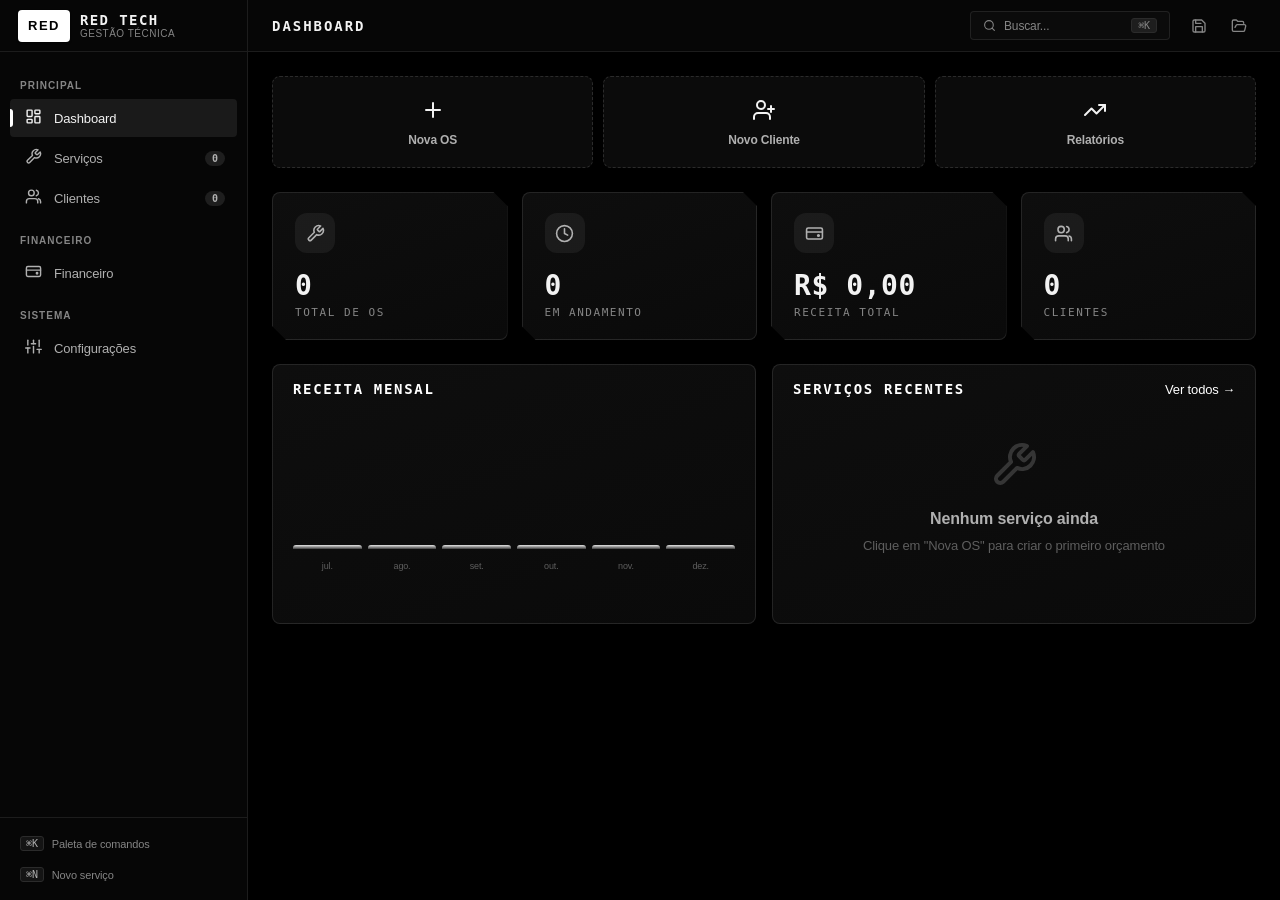
<file: index.html>
<!DOCTYPE html>
<html lang="pt-BR">
<head>
<meta charset="UTF-8">
<meta name="viewport" content="width=device-width, initial-scale=1.0">
<title>RED Tech — Gestão de Assistência Técnica</title>
<link rel="stylesheet" href="css/design-system.css">
<link rel="stylesheet" href="css/layout.css">
<link rel="stylesheet" href="css/pages.css">
<link rel="stylesheet" href="css/components.css">
<link rel="stylesheet" href="css/modal.css">
<link rel="stylesheet" href="css/print.css">
<link rel="icon" href="assets/favicon.ico" type="image/x-icon">
</head>

<body>

<div class="app" id="app">

<!-- ═══════════════ SIDEBAR ═══════════════ -->
<aside class="sidebar" id="sidebar">
    <div class="sidebar-brand">
        <div class="brand-logo">RED</div>
        <div class="brand-text">
            <div class="brand-name">RED Tech</div>
            <div class="brand-sub">Gestão Técnica</div>
        </div>
    </div>

    <nav class="sidebar-nav">
        <div class="nav-section">Principal</div>
        <div class="nav-item active" data-page="dashboard" onclick="navigateTo('dashboard')">
            <span class="nav-icon" data-icon="layout-dashboard"></span>
            <span>Dashboard</span>
        </div>
        <div class="nav-item" data-page="jobs" onclick="navigateTo('jobs')">
            <span class="nav-icon" data-icon="wrench"></span>
            <span>Serviços</span>
            <span class="nav-badge" id="navJobCount">0</span>
        </div>
        <div class="nav-item" data-page="clients" onclick="navigateTo('clients')">
            <span class="nav-icon" data-icon="users"></span>
            <span>Clientes</span>
            <span class="nav-badge" id="navClientCount">0</span>
        </div>

        <div class="nav-section">Financeiro</div>
        <div class="nav-item" data-page="finance" onclick="navigateTo('finance')">
            <span class="nav-icon" data-icon="wallet"></span>
            <span>Financeiro</span>
        </div>

        <div class="nav-section">Sistema</div>
        <div class="nav-item" data-page="settings" onclick="navigateTo('settings')">
            <span class="nav-icon" data-icon="settings"></span>
            <span>Configurações</span>
        </div>
    </nav>

    <div class="sidebar-footer">
        <div class="kbd-hint">
            <span class="kbd">⌘K</span>
            <span>Paleta de comandos</span>
        </div>
        <div class="kbd-hint">
            <span class="kbd">⌘N</span>
            <span>Novo serviço</span>
        </div>
    </div>
</aside>

<!-- ═══════════════ MAIN ═══════════════ -->
<div class="main-area">

    <!-- Topbar -->
    <header class="topbar">
        <button class="sidebar-toggle" onclick="toggleSidebar()">☰</button>
        <div class="topbar-title" id="topbarTitle">Dashboard</div>

        <div class="topbar-search" onclick="openPalette()">
            <span class="topbar-search-icon" data-icon="search"></span>
            <span class="topbar-search-text">Buscar...</span>
            <span class="topbar-search-kbd">⌘K</span>
        </div>

        <div class="topbar-actions">
            <button class="btn-topbar" onclick="exportAllData()" title="Exportar dados" data-icon="save"></button>
            <button class="btn-topbar" onclick="document.getElementById('importFileInput').click()" title="Importar dados" data-icon="folder-open"></button>
        </div>
    </header>

    <!-- Content -->
    <div class="content" id="contentArea">
        <!-- Pages are rendered dynamically -->
    </div>

</div>
</div>

<!-- ═══════════════ COMMAND PALETTE ═══════════════ -->
<div class="palette-overlay" id="paletteOverlay" onclick="if(event.target===this)closePalette()">
    <div class="palette">
        <div class="palette-input-wrap">
            <span class="palette-input-icon" data-icon="search"></span>
            <input class="palette-input" id="paletteInput" placeholder="Comando ou busca..." oninput="filterPalette(this.value)">
        </div>
        <div class="palette-results" id="paletteResults"></div>
        <div class="palette-footer">
            <span><kbd>↑↓</kbd> navegar</span>
            <span><kbd>↵</kbd> selecionar</span>
            <span><kbd>esc</kbd> fechar</span>
        </div>
    </div>
</div>

<!-- ═══════════════ MODAL ═══════════════ -->
<div class="modal-overlay" id="modalOverlay" onclick="if(event.target===this)closeModal()">
    <div class="modal" id="modalContent"></div>
</div>

<!-- ═══════════════ TOAST ═══════════════ -->
<div class="toast-container" id="toastContainer"></div>

<!-- Hidden import input -->
<input type="file" id="importFileInput" accept=".json" style="display:none" onchange="handleImport(event)">

<script src="js/data.js"></script>
<script src="js/helpers.js"></script>
<script src="js/storage.js"></script>
<script src="js/pages.js"></script>
<script src="js/modals.js"></script>
<script src="js/app.js"></script>
</body>
</html>
</file>
<file: css/design-system.css>
/* ═══════════════════════════════════════════════════════════════
   RED TECH — Design System
   Style: All Black · monochrome · no glow
   Type: monospace for titles and figures · system UI for body
   ═══════════════════════════════════════════════════════════════ */
:root {
    /* Surfaces */
    --bg-0: #000000;
    --bg-1: #050505;
    --bg-2: #0B0B0B;
    --bg-3: #141414;
    --bg-4: #1E1E1E;
    --bg-5: #2B2B2B;
    --glass: rgba(8,8,8,0.78);
    --glass-border: rgba(255,255,255,0.09);
    --hairline: rgba(255,255,255,0.10);

    /* Brand — monochrome */
    --accent: #FFFFFF;
    --accent-soft: rgba(255,255,255,0.08);
    --accent-hover: #E4E4E4;
    --accent-glow: transparent;
    --accent-2: #BFBFBF;

    /* Semantic — desaturated, no bloom */
    --green: #4FB783;
    --green-soft: rgba(79,183,131,0.14);
    --red: #D1584F;
    --red-soft: rgba(209,88,79,0.14);
    --yellow: #C9A227;
    --yellow-soft: rgba(201,162,39,0.14);
    --blue: #5B93C7;
    --blue-soft: rgba(91,147,199,0.14);
    --purple: #9B7BB8;
    --purple-soft: rgba(155,123,184,0.14);
    --orange: #CE7A45;
    --orange-soft: rgba(206,122,69,0.14);

    /* Text */
    --text-1: #F2F2F2;
    --text-2: #B0B0B0;
    --text-3: #858585;
    --text-4: #5E5E5E;

    /* Radii */
    --r-xs: 3px;
    --r-sm: 4px;
    --r-md: 6px;
    --r-lg: 8px;
    --r-xl: 10px;
    --r-full: 980px;

    /* Shadows — depth only, no glow */
    --sh-sm: 0 1px 2px rgba(0,0,0,0.5);
    --sh-md: 0 4px 14px rgba(0,0,0,0.6);
    --sh-lg: 0 16px 48px rgba(0,0,0,0.75);
    --sh-glow: none;

    /* Layout */
    --sidebar-w: 248px;
    --sidebar-w-collapsed: 64px;
    --header-h: 52px;
    --display: ui-monospace, 'SF Mono', 'Cascadia Mono', Menlo, Consolas, monospace;
}

*, *::before, *::after { box-sizing: border-box; margin: 0; padding: 0; }

html { font-size: 14px; }

body {
    font-family: -apple-system, BlinkMacSystemFont, 'SF Pro Text', 'Segoe UI', Roboto, 'Helvetica Neue', sans-serif;
    background: var(--bg-0);
    color: var(--text-1);
    min-height: 100vh;
    overflow: hidden;
    -webkit-font-smoothing: antialiased;
    letter-spacing: -0.01em;
}

.icon {
    width: 1em;
    height: 1em;
    flex-shrink: 0;
    display: inline-block;
    vertical-align: -0.125em;
    fill: none;
    stroke: currentColor;
    stroke-width: 2;
    stroke-linecap: round;
    stroke-linejoin: round;
}

:focus-visible {
    outline: 2px solid var(--accent);
    outline-offset: 2px;
}

/* ── Scrollbar ── */
::-webkit-scrollbar { width: 10px; height: 10px; }
::-webkit-scrollbar-track { background: transparent; }
::-webkit-scrollbar-thumb { background: var(--bg-5); border-radius: 6px; border: 2px solid #000; background-clip: content-box; }
::-webkit-scrollbar-thumb:hover { background: #3D3D3D; background-clip: content-box; }

/* ── Animations ── */
@keyframes fadeIn { from { opacity: 0; } to { opacity: 1; } }
@keyframes slideUp { from { opacity: 0; transform: translateY(8px); } to { opacity: 1; transform: translateY(0); } }
@keyframes slideDown { from { opacity: 0; transform: translateY(-8px); } to { opacity: 1; transform: translateY(0); } }
@keyframes slideRight { from { opacity: 0; transform: translateX(-12px); } to { opacity: 1; transform: translateX(0); } }
@keyframes scaleIn { from { opacity: 0; transform: scale(0.97); } to { opacity: 1; transform: scale(1); } }
@keyframes pulse { 0%,100% { transform: scale(1); } 50% { transform: scale(1.03); } }
@keyframes shimmer { 0% { background-position: -200% 0; } 100% { background-position: 200% 0; } }
@keyframes countUp { from { opacity: 0; transform: translateY(6px); } to { opacity: 1; transform: translateY(0); } }

.animate-in { animation: slideUp 0.3s cubic-bezier(0.25,0.1,0.25,1) both; }
.animate-in-delay-1 { animation-delay: 0.04s; }
.animate-in-delay-2 { animation-delay: 0.08s; }
.animate-in-delay-3 { animation-delay: 0.12s; }
.animate-in-delay-4 { animation-delay: 0.16s; }

@media (prefers-reduced-transparency: reduce) {
    :root { --glass: #080808; }
}

@media (prefers-reduced-motion: reduce) {
    *, *::before, *::after { animation-duration: 0.01ms !important; animation-iteration-count: 1 !important; transition-duration: 0.01ms !important; scroll-behavior: auto !important; }
}
</file>
<file: css/layout.css>
/* ═══════════════════════════════════════════════════════════════
   Layout: Sidebar + Main
   ═══════════════════════════════════════════════════════════════ */
.app { display: flex; height: 100vh; }

/* ── Sidebar ── */
.sidebar {
    width: var(--sidebar-w);
    background: var(--glass);
    -webkit-backdrop-filter: saturate(180%) blur(24px);
    backdrop-filter: saturate(180%) blur(24px);
    border-right: 1px solid var(--glass-border);
    display: flex;
    flex-direction: column;
    flex-shrink: 0;
    transition: width 0.3s cubic-bezier(0.4,0,0.2,1), transform 0.3s cubic-bezier(0.4,0,0.2,1);
    z-index: 100;
}

.sidebar-brand {
    height: var(--header-h);
    display: flex;
    align-items: center;
    padding: 0 18px;
    gap: 10px;
    border-bottom: 1px solid var(--glass-border);
    flex-shrink: 0;
}

.brand-logo {
    height: 32px;
    padding: 0 10px;
    background: var(--accent);
    text-shadow: none;
    border-radius: var(--r-sm);
    display: flex;
    align-items: center;
    justify-content: center;
    font-weight: 800;
    font-size: 13px;
    letter-spacing: 1.5px;
    color: #000;
    flex-shrink: 0;
    box-shadow: var(--sh-sm);
}

.brand-text {
    display: flex;
    flex-direction: column;
    overflow: hidden;
}

.brand-name {
    font-family: var(--display);
    font-size: 14px;
    font-weight: 700;
    color: var(--text-1);
    text-transform: uppercase;
    letter-spacing: 0.1em;
}

.brand-sub {
    font-size: 10px;
    color: var(--text-3);
    letter-spacing: 0.5px;
    text-transform: uppercase;
}

.sidebar-nav {
    flex: 1;
    padding: 12px 10px;
    overflow-y: auto;
    display: flex;
    flex-direction: column;
    gap: 2px;
}

.nav-section {
    font-size: 10px;
    font-weight: 600;
    color: var(--text-3);
    text-transform: uppercase;
    letter-spacing: 1px;
    padding: 16px 10px 6px;
}

.nav-item {
    display: flex;
    align-items: center;
    gap: 10px;
    padding: 9px 12px;
    border-radius: var(--r-sm);
    cursor: pointer;
    transition: all 0.15s;
    color: var(--text-2);
    font-size: 13px;
    font-weight: 500;
    position: relative;
    user-select: none;
}

.nav-item:hover { background: var(--bg-3); color: var(--text-1); }

.nav-item.active {
    background: rgba(255,255,255,0.08);
    color: var(--text-1);
}

.nav-item.active::before {
    content: '';
    position: absolute;
    left: 0;
    top: 50%;
    transform: translateY(-50%);
    width: 3px;
    height: 18px;
    background: var(--accent);
    border-radius: 0 3px 3px 0;
}

.nav-icon { font-size: 17px; width: 22px; text-align: center; flex-shrink: 0; }

.nav-badge {
    margin-left: auto;
    background: var(--bg-4);
    color: var(--text-2);
    font-size: 10px;
    font-weight: 700;
    padding: 2px 7px;
    border-radius: var(--r-full);
    font-family: ui-monospace, 'SF Mono', Menlo, monospace;
}

.nav-item.active .nav-badge { background: var(--accent); color: #000; }

.sidebar-footer {
    padding: 12px 10px;
    border-top: 1px solid var(--glass-border);
    display: flex;
    flex-direction: column;
    gap: 4px;
}

.kbd-hint {
    display: flex;
    align-items: center;
    gap: 8px;
    padding: 6px 10px;
    font-size: 11px;
    color: var(--text-3);
}

.kbd {
    background: var(--bg-3);
    border: 1px solid var(--bg-5);
    border-radius: var(--r-xs);
    padding: 1px 5px;
    font-family: ui-monospace, 'SF Mono', Menlo, monospace;
    font-size: 10px;
    color: var(--text-2);
}

/* ── Main Area ── */
.main-area {
    flex: 1;
    display: flex;
    flex-direction: column;
    overflow: hidden;
    min-width: 0;
}

/* ── Top Bar ── */
.topbar {
    height: var(--header-h);
    display: flex;
    align-items: center;
    padding: 0 24px;
    gap: 12px;
    border-bottom: 1px solid var(--glass-border);
    flex-shrink: 0;
    background: var(--glass);
    -webkit-backdrop-filter: saturate(180%) blur(24px);
    backdrop-filter: saturate(180%) blur(24px);
}

.topbar-title {
    font-family: var(--display);
    font-size: 14px;
    font-weight: 700;
    text-transform: uppercase;
    letter-spacing: 0.14em;
    color: var(--text-1);
}

.topbar-search {
    margin-left: auto;
    display: flex;
    align-items: center;
    gap: 8px;
    background: var(--bg-2);
    border: 1px solid var(--glass-border);
    border-radius: var(--r-sm);
    padding: 6px 12px;
    cursor: pointer;
    transition: all 0.2s;
    min-width: 200px;
}

.topbar-search:hover { border-color: var(--bg-5); }

.topbar-search-icon { color: var(--text-3); font-size: 13px; }

.topbar-search-text { color: var(--text-3); font-size: 12px; flex: 1; }

.topbar-search-kbd {
    background: var(--bg-4);
    border: 1px solid var(--bg-5);
    border-radius: var(--r-xs);
    padding: 1px 6px;
    font-family: ui-monospace, 'SF Mono', Menlo, monospace;
    font-size: 10px;
    color: var(--text-3);
}

.topbar-actions { display: flex; gap: 6px; }

.btn-topbar {
    width: 34px; height: 34px;
    border-radius: var(--r-sm);
    background: transparent;
    border: 1px solid transparent;
    color: var(--text-3);
    font-size: 16px;
    cursor: pointer;
    display: flex;
    align-items: center;
    justify-content: center;
    transition: all 0.15s;
}

.btn-topbar:hover { background: var(--bg-3); color: var(--text-1); border-color: var(--glass-border); }

/* ── Content Area ── */
.content {
    flex: 1;
    overflow-y: auto;
    padding: 24px;
}

/* ── Mobile Sidebar Toggle ── */
.sidebar-toggle {
    display: none;
    width: 34px; height: 34px;
    border-radius: var(--r-sm);
    background: transparent;
    border: 1px solid transparent;
    color: var(--text-3);
    font-size: 18px;
    cursor: pointer;
    align-items: center;
    justify-content: center;
}
</file>
<file: css/pages.css>
/* ═══════════════════════════════════════════════════════════════
   Page: Dashboard
   ═══════════════════════════════════════════════════════════════ */
.dash-stats {
    display: grid;
    grid-template-columns: repeat(4, 1fr);
    gap: 14px;
    margin-bottom: 24px;
}

.stat-card {
    background: linear-gradient(160deg, #0E0E0E, #0A0A0A);
    border: 1px solid var(--hairline);
    border-radius: var(--r-lg);
    padding: 20px 22px;
    box-shadow: var(--sh-sm);
    clip-path: polygon(0 0, calc(100% - 14px) 0, 100% 14px, 100% 100%, 14px 100%, 0 calc(100% - 14px));
    transition: all 0.25s;
    position: relative;
    overflow: hidden;
}

.stat-card:hover { transform: translateY(-2px); box-shadow: var(--sh-md); }

.stat-icon {
    width: 40px;
    height: 40px;
    border-radius: 12px;
    display: flex;
    align-items: center;
    justify-content: center;
    font-size: 19px;
    margin-bottom: 16px;
}

/* Sem cor: o próprio ícone identifica cada métrica */
.stat-icon.green,
.stat-icon.blue,
.stat-icon.purple,
.stat-icon.orange {
    background: rgba(255,255,255,0.06);
    color: var(--text-2);
}

.stat-value {
    font-family: var(--display);
    font-size: 28px;
    font-weight: 700;
    letter-spacing: 0.02em;
    font-variant-numeric: tabular-nums;
    animation: countUp 0.5s ease-out;
}

.stat-label {
    font-family: var(--display);
    font-size: 11px;
    text-transform: uppercase;
    letter-spacing: 0.14em;
    color: var(--text-3);
    margin-top: 4px;
}

.stat-change {
    display: inline-flex;
    align-items: center;
    gap: 3px;
    font-size: 11px;
    font-weight: 600;
    margin-top: 8px;
    padding: 2px 7px;
    border-radius: var(--r-full);
}

.stat-change.up { color: var(--green); background: var(--green-soft); }
.stat-change.down { color: var(--red); background: var(--red-soft); }

/* ── Dashboard Grid ── */
.dash-grid {
    display: grid;
    grid-template-columns: 1fr 1fr;
    gap: 16px;
}

.dash-panel {
    background: linear-gradient(160deg, #0E0E0E, #0A0A0A);
    border: 1px solid var(--hairline);
    border-radius: var(--r-lg);
    box-shadow: var(--sh-sm);
    overflow: hidden;
}

.dash-panel-header {
    display: flex;
    align-items: center;
    justify-content: space-between;
    padding: 16px 20px 12px;
}

.dash-panel-title {
    font-family: var(--display);
    font-size: 14px;
    font-weight: 600;
    text-transform: uppercase;
    letter-spacing: 0.12em;
    color: var(--accent);
}

.dash-panel-action {
    font-size: 13px;
    color: var(--accent);
    cursor: pointer;
    font-weight: 500;
    transition: color 0.15s;
}

.dash-panel-action:hover { color: var(--accent-hover); }

.dash-panel-body { padding: 0 20px 16px; }

/* ── Job List Item ── */
.job-row {
    display: flex;
    align-items: center;
    gap: 12px;
    padding: 10px 0;
    border-bottom: 1px solid var(--glass-border);
    transition: background 0.15s;
    cursor: pointer;
}

.job-row:last-child { border-bottom: none; }
.job-row:hover { background: var(--bg-3); margin: 0 -20px; padding: 10px 20px; border-radius: var(--r-sm); }

.job-status-dot {
    width: 8px;
    height: 8px;
    border-radius: 50%;
    flex-shrink: 0;
}

.job-status-dot.pendente { background: var(--yellow); box-shadow: 0 0 0 3px rgba(180,83,9,0.15); }
.job-status-dot.em_andamento { background: var(--blue); box-shadow: 0 0 0 3px rgba(29,78,216,0.15); }
.job-status-dot.aguardando { background: var(--orange); box-shadow: 0 0 0 3px rgba(194,65,12,0.15); }
.job-status-dot.concluido { background: var(--green); box-shadow: 0 0 0 3px rgba(21,128,61,0.15); }
.job-status-dot.entregue { background: var(--text-3); }

.job-info { flex: 1; min-width: 0; }

.job-client {
    font-size: 13px;
    font-weight: 600;
    color: var(--text-1);
    white-space: nowrap;
    overflow: hidden;
    text-overflow: ellipsis;
}

.job-equip {
    font-size: 11px;
    color: var(--text-3);
    white-space: nowrap;
    overflow: hidden;
    text-overflow: ellipsis;
}

.job-amount {
    font-size: 13px;
    font-weight: 700;
    font-family: ui-monospace, 'SF Mono', Menlo, monospace;
    color: var(--accent);
    white-space: nowrap;
}

.job-date {
    font-size: 10px;
    color: var(--text-3);
    white-space: nowrap;
}

/* ── Quick Actions ── */
.quick-actions {
    display: grid;
    grid-template-columns: repeat(3, 1fr);
    gap: 10px;
    margin-bottom: 24px;
}

.quick-btn {
    background: var(--bg-2);
    border: 1px dashed var(--bg-5);
    border-radius: var(--r-lg);
    padding: 20px 16px;
    display: flex;
    flex-direction: column;
    align-items: center;
    gap: 8px;
    cursor: pointer;
    transition: all 0.2s;
    text-align: center;
}

.quick-btn:hover {
    border-color: var(--accent);
    border-style: solid;
    background: var(--accent-soft);
    transform: translateY(-2px);
    box-shadow: var(--sh-glow);
}

.quick-btn-icon { font-size: 24px; }

.quick-btn-label {
    font-size: 12px;
    font-weight: 600;
    color: var(--text-2);
}

.quick-btn:hover .quick-btn-label { color: var(--accent-hover); }

/* ═══════════════════════════════════════════════════════════════
   Page: Jobs (List)
   ═══════════════════════════════════════════════════════════════ */
.page-header {
    display: flex;
    align-items: center;
    justify-content: space-between;
    margin-bottom: 20px;
    gap: 12px;
    flex-wrap: wrap;
}

.page-title {
    font-family: var(--display);
    font-size: 26px;
    font-weight: 700;
    text-transform: uppercase;
    letter-spacing: 0.06em;
    color: var(--text-1);
}

/* ── Filter Bar ── */
.filter-bar {
    display: flex;
    gap: 8px;
    margin-bottom: 16px;
    flex-wrap: wrap;
}

.filter-chip {
    padding: 6px 14px;
    border-radius: var(--r-full);
    font-size: 12px;
    font-weight: 600;
    cursor: pointer;
    border: 1px solid var(--glass-border);
    background: var(--bg-2);
    color: var(--text-2);
    transition: all 0.15s;
    user-select: none;
}

.filter-chip:hover { border-color: var(--bg-5); color: var(--text-1); }
.filter-chip.active { background: var(--accent); color: #000; border-color: var(--accent); }

/* ── Jobs Grid ── */
.jobs-grid {
    display: grid;
    grid-template-columns: repeat(auto-fill, minmax(320px, 1fr));
    gap: 14px;
    align-content: start;
    max-height: calc(100vh - 250px);
    overflow-y: auto;
    overscroll-behavior: contain;
    padding-right: 12px;
    scrollbar-gutter: stable;
}

.jobs-grid {
    scrollbar-width: auto;
    scrollbar-color: #4A4A4A rgba(255,255,255,0.06);
}

.jobs-grid::-webkit-scrollbar { width: 14px; }
.jobs-grid::-webkit-scrollbar-track { background: rgba(255,255,255,0.06); border-radius: 8px; border: 1px solid var(--hairline); }
.jobs-grid::-webkit-scrollbar-thumb { background: #4A4A4A; border-radius: 8px; border: 3px solid #000; background-clip: content-box; }
.jobs-grid::-webkit-scrollbar-thumb:hover { background: #666; background-clip: content-box; }

.job-card {
    background: linear-gradient(160deg, #0E0E0E, #0A0A0A);
    border: 1px solid var(--hairline);
    border-radius: var(--r-lg);
    padding: 20px;
    box-shadow: var(--sh-sm);
    transition: all 0.2s;
    cursor: pointer;
    position: relative;
    overflow: hidden;
}

.job-card:hover { transform: translateY(-2px); box-shadow: var(--sh-md); }

.job-card-header {
    display: flex;
    align-items: flex-start;
    justify-content: space-between;
    margin-bottom: 12px;
}

.job-card-id {
    font-size: 10px;
    font-weight: 700;
    color: var(--text-3);
    font-family: ui-monospace, 'SF Mono', Menlo, monospace;
    letter-spacing: 0.5px;
}

.status-badge {
    display: inline-flex;
    align-items: center;
    gap: 5px;
    padding: 3px 10px;
    border-radius: var(--r-full);
    font-family: var(--display);
    font-size: 10px;
    font-weight: 700;
    text-transform: uppercase;
    letter-spacing: 0.08em;
    border: 1px solid currentColor;
}

.status-badge.pendente { background: var(--yellow-soft); color: var(--yellow); }
.status-badge.em_andamento { background: var(--blue-soft); color: var(--blue); }
.status-badge.aguardando { background: var(--orange-soft); color: var(--orange); }
.status-badge.concluido { background: var(--green-soft); color: var(--green); }
.status-badge.entregue { background: var(--bg-4); color: var(--text-3); }

.job-card-client {
    font-size: 15px;
    font-weight: 700;
    color: var(--text-1);
    margin-bottom: 4px;
}

.job-card-equip {
    font-size: 12px;
    color: var(--text-3);
    margin-bottom: 12px;
}

.job-card-services {
    display: flex;
    flex-wrap: wrap;
    gap: 4px;
    margin-bottom: 12px;
}

.service-tag {
    background: var(--bg-3);
    color: var(--text-2);
    padding: 3px 8px;
    border-radius: var(--r-full);
    font-size: 10px;
    font-weight: 500;
}

.job-card-footer {
    display: flex;
    align-items: center;
    justify-content: space-between;
    padding-top: 12px;
    border-top: 1px solid var(--glass-border);
}

.job-card-total {
    font-size: 16px;
    font-weight: 800;
    font-family: ui-monospace, 'SF Mono', Menlo, monospace;
    color: var(--accent);
}

.job-card-date {
    font-size: 10px;
    color: var(--text-3);
}

/* ═══════════════════════════════════════════════════════════════
   Page: Clients
   ═══════════════════════════════════════════════════════════════ */
.clients-table-wrap {
    background: var(--bg-2);
    border: 1px solid var(--glass-border);
    border-radius: var(--r-lg);
    overflow: hidden;
}

.clients-table {
    width: 100%;
    border-collapse: collapse;
    font-size: 13px;
}

.clients-table th {
    font-size: 10px;
    font-weight: 700;
    text-transform: uppercase;
    letter-spacing: 0.8px;
    color: var(--text-3);
    padding: 14px 16px;
    text-align: left;
    border-bottom: 1px solid var(--glass-border);
    background: var(--bg-3);
}

.clients-table td {
    padding: 12px 16px;
    border-bottom: 1px solid var(--glass-border);
    color: var(--text-2);
    transition: background 0.1s;
}

.clients-table tr:hover td { background: rgba(255,255,255,0.035); }

.clients-table td:first-child { font-weight: 600; color: var(--text-1); }

.client-jobs-count {
    display: inline-flex;
    align-items: center;
    justify-content: center;
    min-width: 24px;
    height: 20px;
    background: var(--accent-soft);
    color: var(--accent);
    border-radius: var(--r-full);
    font-size: 10px;
    font-weight: 700;
    font-family: ui-monospace, 'SF Mono', Menlo, monospace;
}

/* ═══════════════════════════════════════════════════════════════
   Page: Finance
   ═══════════════════════════════════════════════════════════════ */
.finance-summary {
    display: grid;
    grid-template-columns: repeat(3, 1fr);
    gap: 14px;
    margin-bottom: 24px;
}

.finance-card {
    background: var(--bg-2);
    border: 1px solid var(--glass-border);
    border-radius: var(--r-lg);
    padding: 20px;
    text-align: center;
}

.finance-card-value {
    font-size: 28px;
    font-weight: 800;
    font-family: ui-monospace, 'SF Mono', Menlo, monospace;
    letter-spacing: -1px;
}

.finance-card-value.green { color: var(--green); }
.finance-card-value.yellow { color: var(--yellow); }
.finance-card-value.blue { color: var(--blue); }

.finance-card-label {
    font-size: 11px;
    color: var(--text-3);
    text-transform: uppercase;
    letter-spacing: 0.5px;
    margin-top: 4px;
}

.chart-placeholder {
    background: var(--bg-2);
    border: 1px solid var(--glass-border);
    border-radius: var(--r-lg);
    padding: 24px;
    margin-bottom: 16px;
}

.chart-bar-container { display: flex; align-items: flex-end; gap: 6px; height: 140px; padding-top: 10px; }

.chart-bar {
    flex: 1;
    border-radius: var(--r-xs) var(--r-xs) 0 0;
    background: linear-gradient(180deg, #E6E6E6 0%, rgba(230,230,230,0.22) 100%);
    min-height: 4px;
    transition: height 0.5s cubic-bezier(0.4,0,0.2,1);
    position: relative;
}

.chart-bar:hover { opacity: 0.85; }

.chart-bar-label {
    position: absolute;
    bottom: -22px;
    left: 50%;
    transform: translateX(-50%);
    font-size: 9px;
    color: var(--text-4);
    white-space: nowrap;
}

.chart-bar-value {
    position: absolute;
    top: -18px;
    left: 50%;
    transform: translateX(-50%);
    font-size: 9px;
    font-weight: 700;
    font-family: ui-monospace, 'SF Mono', Menlo, monospace;
    color: var(--text-2);
    white-space: nowrap;
}

/* ═══════════════════════════════════════════════════════════════
   Page: Settings
   ═══════════════════════════════════════════════════════════════ */
.settings-grid {
    display: grid;
    grid-template-columns: 1fr 1fr;
    gap: 16px;
}

/* ── Status dot (substitui emojis de status) ── */
.status-dot {
    width: 7px;
    height: 7px;
    border-radius: 50%;
    display: inline-block;
    flex-shrink: 0;
    background: var(--text-3);
}

.status-dot.yellow { background: var(--yellow); }
.status-dot.blue   { background: var(--blue); }
.status-dot.orange { background: var(--orange); }
.status-dot.green  { background: var(--green); }
.status-dot.gray   { background: var(--text-3); }

.filter-chip .status-dot { margin-right: 7px; vertical-align: middle; }
.status-badge .status-dot { margin-right: 1px; }


/* Em telas pequenas a lista rola junto com a página */
@media (max-width: 768px) {
    .jobs-grid {
        max-height: none;
        overflow-y: visible;
        padding-right: 0;
    }
}

/* Cards de serviço: agrupamento de etiquetas no cabeçalho */
.job-card-tags {
    display: flex;
    align-items: center;
    gap: 6px;
    flex-wrap: wrap;
    justify-content: flex-end;
}

.job-card-footer-right {
    display: flex;
    align-items: center;
    gap: 10px;
}
</file>
<file: css/components.css>
/* ═══════════════════════════════════════════════════════════════
   Buttons
   ═══════════════════════════════════════════════════════════════ */
.btn-primary {
    background: var(--accent);
    color: #000;
    border: none;
    padding: 8px 18px;
    border-radius: var(--r-sm);
    font-family: var(--display);
    font-weight: 700;
    text-transform: uppercase;
    letter-spacing: 0.08em;
    font-size: 13px;
    font-family: inherit;
    cursor: pointer;
    display: flex;
    align-items: center;
    gap: 6px;
    transition: all 0.2s;
    white-space: nowrap;
}

.btn-primary:hover { background: var(--accent-hover); box-shadow: var(--sh-glow); transform: translateY(-1px); }

.btn-secondary {
    background: var(--bg-3);
    color: var(--text-2);
    border: 1px solid var(--glass-border);
    padding: 9px 18px;
    border-radius: var(--r-sm);
    font-weight: 600;
    font-size: 13px;
    font-family: inherit;
    cursor: pointer;
    display: flex;
    align-items: center;
    gap: 6px;
    transition: all 0.2s;
}

.btn-secondary:hover { background: var(--bg-4); color: var(--text-1); }

.btn-danger {
    background: var(--red-soft);
    color: var(--red);
    border: 1px solid rgba(220,38,38,0.2);
    padding: 9px 18px;
    border-radius: var(--r-sm);
    font-weight: 600;
    font-size: 13px;
    font-family: inherit;
    cursor: pointer;
    transition: all 0.2s;
}

.btn-danger:hover { background: rgba(220,38,38,0.2); }

.btn-sm { padding: 6px 12px; font-size: 12px; }

/* ═══════════════════════════════════════════════════════════════
   Forms
   ═══════════════════════════════════════════════════════════════ */
.form-section {
    background: var(--bg-2);
    border: 1px solid var(--glass-border);
    border-radius: var(--r-lg);
    padding: 20px;
}

.form-section-title {
    font-size: 11px;
    font-weight: 700;
    text-transform: uppercase;
    letter-spacing: 1px;
    color: var(--text-3);
    margin-bottom: 16px;
    display: flex;
    align-items: center;
    gap: 8px;
}

.form-section-title .dot {
    width: 6px;
    height: 6px;
    border-radius: 50%;
    background: var(--accent);
}

.form-group { margin-bottom: 14px; }

.form-label {
    display: block;
    font-size: 11px;
    font-weight: 600;
    color: var(--text-3);
    text-transform: uppercase;
    letter-spacing: 0.5px;
    margin-bottom: 6px;
}

.form-label .req { color: var(--red); margin-left: 2px; }

.form-input,
.form-select,
.form-textarea {
    width: 100%;
    padding: 9px 12px;
    background: var(--bg-3);
    border: 1px solid var(--glass-border);
    border-radius: var(--r-sm);
    color: var(--text-1);
    font-size: 13px;
    font-family: inherit;
    outline: none;
    transition: all 0.2s;
}

.form-textarea { min-height: 70px; resize: vertical; }

.form-input:focus,
.form-select:focus,
.form-textarea:focus {
    border-color: var(--accent);
    box-shadow: 0 0 0 3px var(--accent-glow);
}

.form-input::placeholder,
.form-textarea::placeholder { color: var(--text-4); }

.form-select {
    appearance: none;
    background-image: url("data:image/svg+xml,%3Csvg xmlns='http://www.w3.org/2000/svg' width='12' height='12' viewBox='0 0 24 24' fill='none' stroke='%235a6180' stroke-width='2'%3E%3Cpath d='M6 9l6 6 6-6'/%3E%3C/svg%3E");
    background-repeat: no-repeat;
    background-position: right 10px center;
    padding-right: 32px;
}

.form-hint { font-size: 10px; color: var(--text-4); margin-top: 4px; }

.form-row { display: grid; grid-template-columns: 1fr 1fr; gap: 12px; }
.form-row-3 { display: grid; grid-template-columns: 2fr 1fr 1fr auto; gap: 8px; align-items: end; }

/* ── Editor Layout ── */
.editor-layout {
    display: grid;
    grid-template-columns: 1fr 1fr;
    gap: 20px;
    align-items: start;
}


/* ── Service Checkbox List ── */
.svc-list { display: flex; flex-direction: column; gap: 4px; }

.svc-item {
    display: flex;
    align-items: center;
    gap: 10px;
    padding: 8px 12px;
    border: 1px solid var(--glass-border);
    border-radius: var(--r-sm);
    background: var(--bg-3);
    transition: all 0.15s;
    cursor: pointer;
}

.svc-item:hover { border-color: var(--bg-5); }
.svc-item.checked { border-color: var(--accent); background: var(--accent-soft); }

.svc-check {
    appearance: none;
    -webkit-appearance: none;
    width: 16px; height: 16px;
    border: 2px solid var(--bg-5);
    border-radius: 4px;
    flex-shrink: 0;
    cursor: pointer;
    background: var(--bg-2);
    position: relative;
    transition: all 0.2s;
}

.svc-check:checked { background: var(--accent); border-color: var(--accent); }
.svc-check:checked::after {
    content: '✓';
    position: absolute;
    left: 2px; top: -1px;
    font-size: 10px;
    color: #000;
    font-weight: bold;
}

.svc-info { flex: 1; }

.svc-name { font-size: 12px; font-weight: 600; color: var(--text-1); }

.svc-price {
    font-size: 11px;
    font-weight: 700;
    color: var(--accent);
    font-family: ui-monospace, 'SF Mono', Menlo, monospace;
}

.svc-qty {
    width: 50px;
    padding: 4px 6px;
    background: var(--bg-2);
    border: 1px solid var(--glass-border);
    border-radius: var(--r-xs);
    color: var(--text-1);
    font-size: 12px;
    font-family: ui-monospace, 'SF Mono', Menlo, monospace;
    text-align: center;
    outline: none;
}

.svc-qty:focus { border-color: var(--accent); }

/* ── Custom Items ── */
.custom-item-row {
    display: flex;
    align-items: center;
    gap: 8px;
    padding: 7px 10px;
    background: var(--bg-3);
    border: 1px solid var(--glass-border);
    border-radius: var(--r-sm);
    margin-bottom: 4px;
    animation: slideRight 0.2s ease-out;
}

.custom-item-row .ci-name { flex: 1; font-size: 12px; color: var(--text-1); font-weight: 500; }
.custom-item-row .ci-price { font-size: 12px; font-family: ui-monospace, 'SF Mono', Menlo, monospace; color: var(--accent); font-weight: 700; }
.custom-item-row .ci-qty { font-size: 11px; color: var(--text-3); }

.ci-delete {
    background: none;
    border: none;
    color: var(--red);
    cursor: pointer;
    font-size: 14px;
    opacity: 0.5;
    transition: all 0.15s;
    padding: 2px;
}

.ci-delete:hover { opacity: 1; transform: scale(1.2); }

/* ═══════════════════════════════════════════════════════════════
   Receipt
   ═══════════════════════════════════════════════════════════════ */
.receipt {
    background: var(--bg-2);
    border: 1px solid var(--glass-border);
    border-radius: var(--r-lg);
    padding: 24px;
    position: sticky;
    top: 0;
}

.receipt-header {
    text-align: center;
    padding-bottom: 16px;
    margin-bottom: 16px;
    border-bottom: 1px dashed var(--bg-5);
}

.receipt-brand {
    font-size: 10px;
    font-weight: 800;
    text-transform: uppercase;
    letter-spacing: 3px;
    color: var(--accent);
    margin-bottom: 2px;
}

.receipt-title {
    font-size: 16px;
    font-weight: 700;
    color: var(--text-1);
}

.receipt-meta {
    font-size: 10px;
    color: var(--text-4);
    font-family: ui-monospace, 'SF Mono', Menlo, monospace;
    margin-top: 4px;
}

.receipt-client-block {
    margin-bottom: 16px;
    font-size: 12px;
    color: var(--text-2);
    line-height: 1.7;
}

.receipt-client-block strong { color: var(--text-1); }

.receipt-table {
    width: 100%;
    border-collapse: collapse;
    font-size: 12px;
    margin-bottom: 16px;
}

.receipt-table th {
    font-size: 9px;
    font-weight: 700;
    text-transform: uppercase;
    letter-spacing: 0.8px;
    color: var(--text-4);
    padding-bottom: 8px;
    border-bottom: 1px solid var(--bg-5);
    text-align: left;
}

.receipt-table th:last-child { text-align: right; }

.receipt-table td {
    padding: 8px 0;
    border-bottom: 1px solid var(--glass-border);
    color: var(--text-2);
}

.receipt-table td:first-child { color: var(--text-1); }
.receipt-table td:last-child { text-align: right; font-family: ui-monospace, 'SF Mono', Menlo, monospace; font-weight: 600; color: var(--accent); }

.receipt-empty {
    text-align: center;
    color: var(--text-4);
    padding: 24px 0;
    font-size: 12px;
}

.receipt-total-bar {
    display: flex;
    justify-content: space-between;
    align-items: center;
    padding: 12px 14px;
    background: var(--accent-soft);
    border: 1px solid var(--hairline);
    border-radius: var(--r-md);
}

.receipt-total-label {
    font-size: 11px;
    font-weight: 700;
    text-transform: uppercase;
    letter-spacing: 0.8px;
    color: var(--accent);
}

.receipt-total-value {
    font-size: 20px;
    font-weight: 800;
    font-family: ui-monospace, 'SF Mono', Menlo, monospace;
    color: var(--text-1);
}

.receipt-pix {
    display: none;
    margin-top: 14px;
    padding: 12px;
    background: var(--green-soft);
    border: 1px dashed rgba(21,128,61,0.3);
    border-radius: var(--r-md);
    text-align: center;
    animation: fadeIn 0.3s ease-out;
}

.receipt-pix.show { display: block; }

.receipt-pix-title {
    font-size: 10px;
    font-weight: 700;
    text-transform: uppercase;
    letter-spacing: 1px;
    color: var(--green);
    margin-bottom: 4px;
}

.receipt-pix-key {
    font-size: 13px;
    font-weight: 700;
    font-family: ui-monospace, 'SF Mono', Menlo, monospace;
    color: var(--green);
    cursor: pointer;
    word-break: break-all;
}

.receipt-pix-key:hover { opacity: 0.8; }

.receipt-actions {
    display: flex;
    gap: 8px;
    margin-top: 14px;
}

.btn-whatsapp {
    flex: 1;
    padding: 10px;
    background: rgba(79,183,131,0.10);
    color: var(--green);
    border: 1px solid rgba(79,183,131,0.30);
    border-radius: var(--r-sm);
    font-weight: 600;
    font-size: 12px;
    font-family: inherit;
    cursor: pointer;
    display: flex;
    align-items: center;
    justify-content: center;
    gap: 6px;
    transition: all 0.2s;
}

.btn-whatsapp:hover {
    background: var(--green);
    color: #05200F;
    border-color: var(--green);
}

.btn-print {
    padding: 10px 14px;
    background: var(--bg-3);
    color: var(--text-2);
    border: 1px solid var(--glass-border);
    border-radius: var(--r-sm);
    font-weight: 600;
    font-size: 12px;
    font-family: inherit;
    cursor: pointer;
    transition: all 0.2s;
}

.btn-print:hover { background: var(--bg-4); color: var(--text-1); }

/* ═══════════════════════════════════════════════════════════════
   Empty State
   ═══════════════════════════════════════════════════════════════ */
.empty-state {
    text-align: center;
    padding: 60px 20px;
    color: var(--text-4);
}

.empty-state-icon { font-size: 48px; margin-bottom: 16px; opacity: 0.5; }
.empty-state-title { font-size: 16px; font-weight: 700; color: var(--text-2); margin-bottom: 8px; }
.empty-state-text { font-size: 13px; margin-bottom: 20px; line-height: 1.6; }


/* ═══════════════════════════════════════════════════════════════
   Promoções
   ═══════════════════════════════════════════════════════════════ */
.btn-promo {
    width: 100%;
    margin-bottom: 10px;
    padding: 9px 12px;
    background: transparent;
    color: var(--text-2);
    border: 1px dashed var(--bg-5);
    border-radius: var(--r-sm);
    font-family: var(--display);
    font-weight: 600;
    font-size: 11px;
    letter-spacing: 0.08em;
    text-transform: uppercase;
    cursor: pointer;
    display: flex;
    align-items: center;
    justify-content: center;
    gap: 7px;
    transition: all 0.2s;
}

.btn-promo:hover {
    border-style: solid;
    border-color: var(--text-3);
    color: var(--text-1);
    background: var(--bg-3);
}

.promo-badge {
    display: inline-flex;
    align-items: center;
    padding: 3px 9px;
    border-radius: var(--r-full);
    border: 1px solid var(--text-3);
    color: var(--text-1);
    font-family: var(--display);
    font-size: 10px;
    font-weight: 700;
    letter-spacing: 0.08em;
    white-space: nowrap;
}

.promo-apply-btn {
    width: 24px;
    height: 24px;
    display: inline-flex;
    align-items: center;
    justify-content: center;
    background: transparent;
    border: 1px solid var(--glass-border);
    border-radius: var(--r-sm);
    color: var(--text-3);
    font-size: 12px;
    cursor: pointer;
    transition: all 0.15s;
}

.promo-apply-btn:hover {
    color: var(--text-1);
    border-color: var(--text-3);
    background: var(--bg-3);
}

.receipt-subtotal-bar {
    display: flex;
    justify-content: space-between;
    align-items: center;
    padding: 8px 14px;
    border-bottom: 1px solid var(--hairline);
}

.receipt-subtotal-value {
    font-family: var(--display);
    font-size: 13px;
    font-weight: 600;
    color: var(--text-2);
}

.receipt-discount td {
    color: var(--green) !important;
    font-weight: 600;
}

.receipt-discount td:last-child {
    color: var(--green) !important;
}

.receipt-terms {
    margin-top: 12px;
    padding: 10px 12px;
    border: 1px solid var(--hairline);
    border-radius: var(--r-sm);
    background: var(--bg-3);
}

.receipt-terms-title {
    font-family: var(--display);
    font-size: 9.5px;
    font-weight: 700;
    letter-spacing: 0.14em;
    text-transform: uppercase;
    color: var(--text-3);
    margin-bottom: 5px;
}

.receipt-terms-text {
    font-size: 11.5px;
    line-height: 1.6;
    color: var(--text-2);
    white-space: pre-line;
}

/* ── Modal de promoção ── */
.promo-subtotal {
    font-size: 12px;
    color: var(--text-3);
    margin-bottom: 12px;
}

.promo-subtotal strong {
    color: var(--text-1);
    font-family: var(--display);
}

.promo-current {
    font-size: 12px;
    color: var(--text-2);
    padding: 8px 10px;
    margin-bottom: 12px;
    border: 1px solid var(--hairline);
    border-radius: var(--r-sm);
    background: var(--bg-3);
}

.promo-list {
    display: flex;
    flex-direction: column;
    gap: 6px;
    margin-bottom: 12px;
}

.promo-option {
    display: flex;
    align-items: center;
    gap: 10px;
    padding: 10px 12px;
    border: 1px solid var(--glass-border);
    border-radius: var(--r-sm);
    background: var(--bg-3);
    cursor: pointer;
    transition: all 0.15s;
}

.promo-option:hover { border-color: var(--text-4); }

.promo-option.selected {
    border-color: var(--text-2);
    background: var(--bg-4);
}

.promo-option input[type="radio"] {
    accent-color: var(--text-1);
    margin: 0;
    cursor: pointer;
}

.promo-opt-name {
    flex: 1;
    font-size: 13px;
    font-weight: 600;
    color: var(--text-1);
}

.promo-opt-value {
    font-family: var(--display);
    font-size: 12px;
    font-weight: 700;
    color: var(--text-2);
}

.promo-hint {
    font-size: 12px;
    color: var(--text-3);
    line-height: 1.6;
    padding: 10px 0;
}

.promo-detail {
    margin-bottom: 12px;
}

.promo-regulation {
    padding: 10px 12px;
    border: 1px solid var(--hairline);
    border-radius: var(--r-sm);
    background: var(--bg-1);
    max-height: 160px;
    overflow-y: auto;
}

.promo-reg-title {
    font-family: var(--display);
    font-size: 9.5px;
    font-weight: 700;
    letter-spacing: 0.14em;
    text-transform: uppercase;
    color: var(--text-3);
    margin-bottom: 6px;
}

.promo-reg-text {
    font-size: 12px;
    line-height: 1.65;
    color: var(--text-2);
    white-space: pre-line;
}

.promo-preview {
    font-size: 12px;
    color: var(--text-3);
    margin-bottom: 12px;
    min-height: 18px;
}

.promo-preview strong {
    color: var(--text-1);
    font-family: var(--display);
}

.promo-accept {
    display: flex;
    align-items: flex-start;
    gap: 9px;
    padding: 10px 12px;
    border: 1px solid var(--glass-border);
    border-radius: var(--r-sm);
    background: var(--bg-3);
    font-size: 12.5px;
    color: var(--text-2);
    cursor: pointer;
}

.promo-accept:hover { border-color: var(--text-4); }

.promo-accept input[type="checkbox"] {
    accent-color: var(--text-1);
    margin: 1px 0 0;
    cursor: pointer;
    flex-shrink: 0;
}

/* ── Lista de promoções em Configurações ── */
.promo-settings-list {
    display: flex;
    flex-direction: column;
    gap: 8px;
    margin-bottom: 4px;
}

.promo-settings-row {
    display: flex;
    align-items: center;
    gap: 10px;
    padding: 10px 12px;
    border: 1px solid var(--glass-border);
    border-radius: var(--r-sm);
    background: var(--bg-3);
}

.promo-settings-row.inactive { opacity: 0.55; }

.psr-main { flex: 1; min-width: 0; }

.psr-name {
    font-size: 13px;
    font-weight: 600;
    color: var(--text-1);
}

.psr-meta {
    font-size: 11px;
    color: var(--text-3);
    margin-top: 2px;
}

.psr-actions {
    display: flex;
    align-items: center;
    gap: 6px;
    flex-shrink: 0;
}
</file>
<file: css/modal.css>
/* ═══════════════════════════════════════════════════════════════
   Command Palette
   ═══════════════════════════════════════════════════════════════ */
.palette-overlay {
    position: fixed;
    inset: 0;
    background: rgba(0,0,0,0.6);
    backdrop-filter: blur(4px);
    z-index: 999;
    display: none;
    align-items: flex-start;
    justify-content: center;
    padding-top: 20vh;
    animation: fadeIn 0.15s ease-out;
}

.palette-overlay.open { display: flex; }

.palette {
    width: 520px;
    max-width: 90vw;
    background: var(--bg-2);
    border: 1px solid var(--bg-5);
    border-radius: var(--r-xl);
    box-shadow: var(--sh-lg);
    overflow: hidden;
    animation: scaleIn 0.2s ease-out;
}

.palette-input-wrap {
    display: flex;
    align-items: center;
    padding: 14px 18px;
    gap: 10px;
    border-bottom: 1px solid var(--glass-border);
}

.palette-input-icon { color: var(--text-3); font-size: 16px; }

.palette-input {
    flex: 1;
    background: transparent;
    border: none;
    color: var(--text-1);
    font-size: 15px;
    font-family: inherit;
    outline: none;
}

.palette-input::placeholder { color: var(--text-4); }

.palette-results {
    max-height: 320px;
    overflow-y: auto;
    padding: 6px;
}

.palette-group-label {
    font-size: 10px;
    font-weight: 700;
    text-transform: uppercase;
    letter-spacing: 0.8px;
    color: var(--text-4);
    padding: 8px 12px 4px;
}

.palette-item {
    display: flex;
    align-items: center;
    gap: 10px;
    padding: 9px 12px;
    border-radius: var(--r-sm);
    cursor: pointer;
    transition: background 0.1s;
}

.palette-item:hover,
.palette-item.selected { background: var(--bg-4); }

.palette-item-icon { font-size: 15px; width: 22px; text-align: center; color: var(--text-3); }
.palette-item-label { font-size: 13px; font-weight: 500; color: var(--text-1); flex: 1; }

.palette-item-hint {
    font-size: 11px;
    color: var(--text-4);
}

.palette-footer {
    padding: 8px 14px;
    border-top: 1px solid var(--glass-border);
    display: flex;
    gap: 12px;
    font-size: 10px;
    color: var(--text-4);
}

.palette-footer kbd {
    background: var(--bg-4);
    border: 1px solid var(--bg-5);
    border-radius: 3px;
    padding: 1px 5px;
    font-family: ui-monospace, 'SF Mono', Menlo, monospace;
    font-size: 9px;
}

/* ═══════════════════════════════════════════════════════════════
   Modal
   ═══════════════════════════════════════════════════════════════ */
.modal-overlay {
    position: fixed;
    inset: 0;
    background: rgba(0,0,0,0.6);
    backdrop-filter: blur(4px);
    z-index: 900;
    display: none;
    align-items: center;
    justify-content: center;
    animation: fadeIn 0.15s ease-out;
}

.modal-overlay.open { display: flex; }

.modal {
    background: var(--bg-2);
    border: 1px solid var(--bg-5);
    border-radius: var(--r-xl);
    box-shadow: var(--sh-lg);
    padding: 24px;
    width: 480px;
    max-width: 90vw;
    max-height: 80vh;
    overflow-y: auto;
    animation: scaleIn 0.2s ease-out;
}

.modal-title {
    font-size: 16px;
    font-weight: 700;
    margin-bottom: 16px;
}

.modal-actions {
    display: flex;
    gap: 8px;
    justify-content: flex-end;
    margin-top: 20px;
}

/* ═══════════════════════════════════════════════════════════════
   Toast
   ═══════════════════════════════════════════════════════════════ */
.toast-container {
    position: fixed;
    bottom: 24px;
    right: 24px;
    z-index: 9999;
    display: flex;
    flex-direction: column;
    gap: 8px;
}

.toast {
    padding: 10px 18px;
    border-radius: var(--r-md);
    font-size: 12px;
    font-weight: 600;
    color: #fff;
    box-shadow: var(--sh-lg);
    transform: translateX(120%);
    transition: all 0.3s cubic-bezier(0.4,0,0.2,1);
    display: flex;
    align-items: center;
    gap: 8px;
}

.toast.show { transform: translateX(0); }
.toast.success { background: var(--green); }
.toast.error { background: var(--red); }
.toast.info { background: var(--accent); }
</file>
<file: css/print.css>
/* ═══════════════════════════════════════════════════════════════
   Responsive
   ═══════════════════════════════════════════════════════════════ */
@media (max-width: 1024px) {
    .dash-stats { grid-template-columns: repeat(2, 1fr); }
    .dash-grid { grid-template-columns: 1fr; }
    .editor-layout { grid-template-columns: 1fr; }
    .finance-summary { grid-template-columns: 1fr; }
    .settings-grid { grid-template-columns: 1fr; }
}

@media (max-width: 768px) {
    .sidebar {
        position: fixed;
        left: 0; top: 0; bottom: 0;
        transform: translateX(-100%);
        z-index: 200;
        box-shadow: var(--sh-lg);
    }
    .sidebar.open { transform: translateX(0); }
    .sidebar-toggle { display: flex; }
    .content { padding: 16px; }
    .topbar { padding: 0 16px; }
    .jobs-grid { grid-template-columns: 1fr; }
    .quick-actions { grid-template-columns: 1fr; }
    .form-row-3 { grid-template-columns: 1fr; }
}

/* ═══════════════════════════════════════════════════════════════
   Print
   ═══════════════════════════════════════════════════════════════ */
@media print {
    body { background: #fff; overflow: visible; color: #000; }
    .app { display: block; height: auto; }
    .sidebar, .topbar, .sidebar-toggle { display: none !important; }
    .main-area { display: block; overflow: visible; }
    .content { padding: 20px; overflow: visible; }
    .editor-layout { grid-template-columns: 1fr; }
    .receipt { border: none; background: #fff; padding: 0; color: #000; }
    .receipt-brand { color: #1d4ed8; }
    .receipt-title { color: #000; }
    .receipt-meta { color: #666; }
    .receipt-client-block { color: #333; }
    .receipt-client-block strong { color: #000; }
    .receipt-table td { color: #333; border-bottom-color: #ddd; }
    .receipt-table td:first-child { color: #000; }
    .receipt-table td:last-child { color: #000; }
    .receipt-table th { color: #666; border-bottom-color: #ddd; }
    .receipt-total-bar { background: #f1f5f9; border: 1px solid #ccc; }
    .receipt-total-label { color: #1d4ed8; }
    .receipt-total-value { color: #000; }
    .receipt-subtotal-bar { border-bottom: 1px solid #ddd; }
    .receipt-subtotal-value { color: #333; }
    .receipt-discount td, .receipt-discount td:last-child { color: #15803d !important; }
    .receipt-terms { border: 1px solid #ddd; background: #fafafa; margin-top: 12px; }
    .receipt-terms-title { color: #666; }
    .receipt-terms-text { color: #333; }
    .receipt-pix { background: #f0fdf4; border-color: #16a34a; }
    .receipt-pix-title { color: #15803d; }
    .receipt-pix-key { color: #15803d; }
    .receipt-actions, .btn-promo, .btn-primary, .btn-secondary, .btn-danger,
    .filter-bar, .page-header, .quick-actions, .dash-stats,
    .dash-grid, .finance-summary, .chart-placeholder,
    .clients-table-wrap, .settings-grid, .nav-item,
    .form-section, .svc-list, .form-row-3, .custom-item-row { display: none !important; }
    .stat-card, .form-section, .dash-panel { border: 1px solid #ddd; background: #fafafa; }
    .stat-value, .job-card-client, .job-card-id { color: #000; }
    .stat-label, .job-card-equip, .job-card-date { color: #666; }
    .service-tag { background: #eee !important; color: #333 !important; }
    .job-card { border: 1px solid #ddd; background: #fafafa; }
    .job-card-total { color: #000; }
    .clients-table-wrap { border: 1px solid #ddd; }
}
</file>
